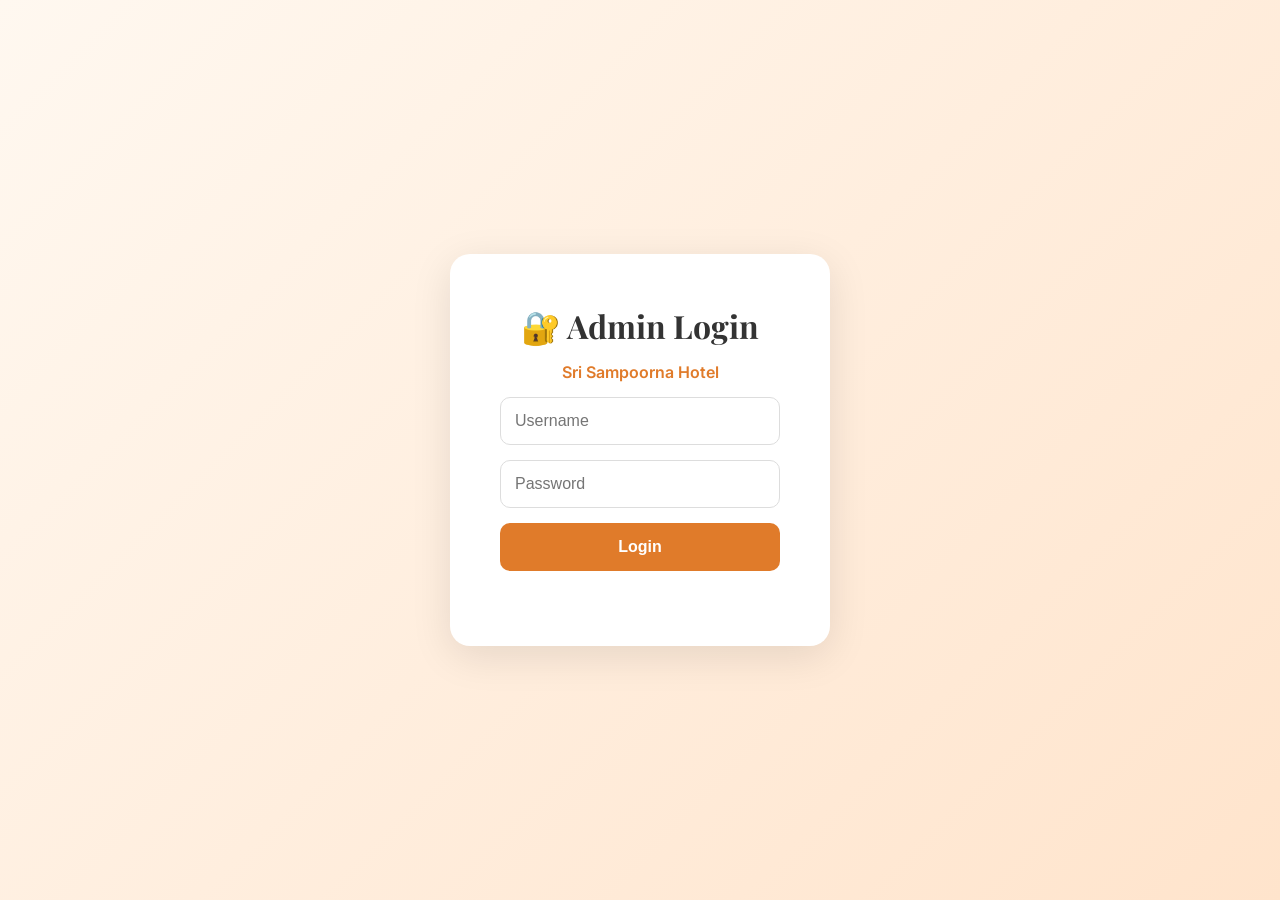
<file: admin.html>
<!DOCTYPE html>
<html lang="en">
<head>
  <meta charset="UTF-8">
  <meta name="viewport" content="width=device-width, initial-scale=1.0">
  <title>Admin - Sri Sampoorna</title>
  <link rel="stylesheet" href="style.css">
  <link href="https://fonts.googleapis.com/css2?family=Playfair+Display:wght@700&family=Inter:wght@400;500;600&display=swap" rel="stylesheet">
</head>
<body>

  <!-- LOGIN -->
  <div id="loginPage" class="login-page">
    <div class="login-box">
      <h2>🔐 Admin Login</h2>
      <p>Sri Sampoorna Hotel</p>
      <input type="text" placeholder="Username" id="adminUser">
      <input type="password" placeholder="Password" id="adminPass">
      <button onclick="adminLogin()">Login</button>
      <p id="loginError" style="color:red;margin-top:10px;"></p>
    </div>
  </div>

  <!-- DASHBOARD -->
  <div id="adminDashboard" style="display:none">
    <div class="admin-layout">

      <div class="admin-sidebar">
        <div class="admin-logo">Sri Sampoorna<br><small>Admin Panel</small></div>
        <ul>
          <li onclick="showTab('overview')" class="active" id="tab-overview">📊 Dashboard</li>
          <li onclick="showTab('menu')" id="tab-menu">🍽️ Menu Manager</li>
          <li onclick="showTab('special')" id="tab-special">⭐ Today's Special</li>
          <li onclick="showTab('feedback')" id="tab-feedback">💬 Feedback</li>
          <li onclick="adminLogout()" style="margin-top:auto;color:#ff6b6b;">🚪 Logout</li>
        </ul>
      </div>

      <div class="admin-content">

        <!-- OVERVIEW -->
        <div id="overview" class="admin-tab">
          <h2>Dashboard Overview</h2>
          <div class="stats-grid">
            <div class="stat-card">
              <h3 id="totalMenuItems">0</h3>
              <p>Menu Items</p>
            </div>
            <div class="stat-card">
              <h3 id="totalFeedback">0</h3>
              <p>Total Feedback</p>
            </div>
            <div class="stat-card">
              <h3>3.9 ⭐</h3>
              <p>Avg Rating</p>
            </div>
            <div class="stat-card">
              <h3>24/7</h3>
              <p>Service Hours</p>
            </div>
          </div>
        </div>

        <!-- MENU MANAGER -->
        <div id="menu" class="admin-tab" style="display:none">
          <h2>🍽️ Menu Manager</h2>
          <div class="add-item-form">
            <h3>Add New Item</h3>
            <div class="add-item-grid">
              <input type="text" placeholder="Dish Name" id="newItemName">
              <input type="number" placeholder="Price (₹)" id="newItemPrice">
              <select id="newItemCategory">
                <option value="breakfast">🍳 Breakfast</option>
                <option value="biryani">🍚 Biryani</option>
                <option value="chinese">🍜 Chinese</option>
                <option value="starters">🍗 Starters</option>
                <option value="curry">🍛 Curry</option>
                <option value="beverages">🥤 Beverages</option>
                <option value="desserts">🍦 Desserts</option>
                <option value="other">🍽️ Other</option>
              </select>
              <select id="newItemVeg">
                <option value="true">🟢 Vegetarian</option>
                <option value="false">🔴 Non-Vegetarian</option>
              </select>
              <input type="text" placeholder="Image URL (optional)" id="newItemImg">
              <button onclick="addNewItem()">➕ Add Item</button>
            </div>
            <p id="addItemMsg" class="success-msg"></p>
          </div>

          <div class="current-menu">
            <h3>Current Menu Items</h3>
            <div class="menu-filter-admin">
              <button class="filter-btn active" onclick="filterAdminMenu('all', this)">All</button>
              <button class="filter-btn" onclick="filterAdminMenu('breakfast', this)">Breakfast</button>
              <button class="filter-btn" onclick="filterAdminMenu('biryani', this)">Biryani</button>
              <button class="filter-btn" onclick="filterAdminMenu('chinese', this)">Chinese</button>
              <button class="filter-btn" onclick="filterAdminMenu('starters', this)">Starters</button>
              <button class="filter-btn" onclick="filterAdminMenu('curry', this)">Curry</button>
              <button class="filter-btn" onclick="filterAdminMenu('beverages', this)">Beverages</button>
              <button class="filter-btn" onclick="filterAdminMenu('desserts', this)">Desserts</button>
            </div>
            <div id="adminMenuList"></div>
          </div>
        </div>

        <!-- TODAY'S SPECIAL -->
        <div id="special" class="admin-tab" style="display:none">
          <h2>⭐ Today's Special</h2>
          <div class="special-form">
            <input type="text" placeholder="Dish Name" id="specialName">
            <input type="number" placeholder="Offer Price (₹)" id="specialOffer">
            <input type="number" placeholder="Original Price (₹)" id="specialOriginal">
            <input type="text" placeholder="Badge Text (e.g. 20% OFF)" id="specialBadge">
            <textarea placeholder="Description" id="specialDesc" rows="3"></textarea>
            <button onclick="saveSpecial()">💾 Save Special</button>
            <p id="specialMsg" class="success-msg"></p>
          </div>
          <div class="special-preview" id="specialPreview"></div>
        </div>

        <!-- FEEDBACK -->
        <div id="feedback" class="admin-tab" style="display:none">
          <h2>💬 Customer Feedback</h2>
          <div id="adminFeedbackList"></div>
        </div>

      </div>
    </div>
  </div>

  <script src="script.js"></script>
</body>
</html>
</file>
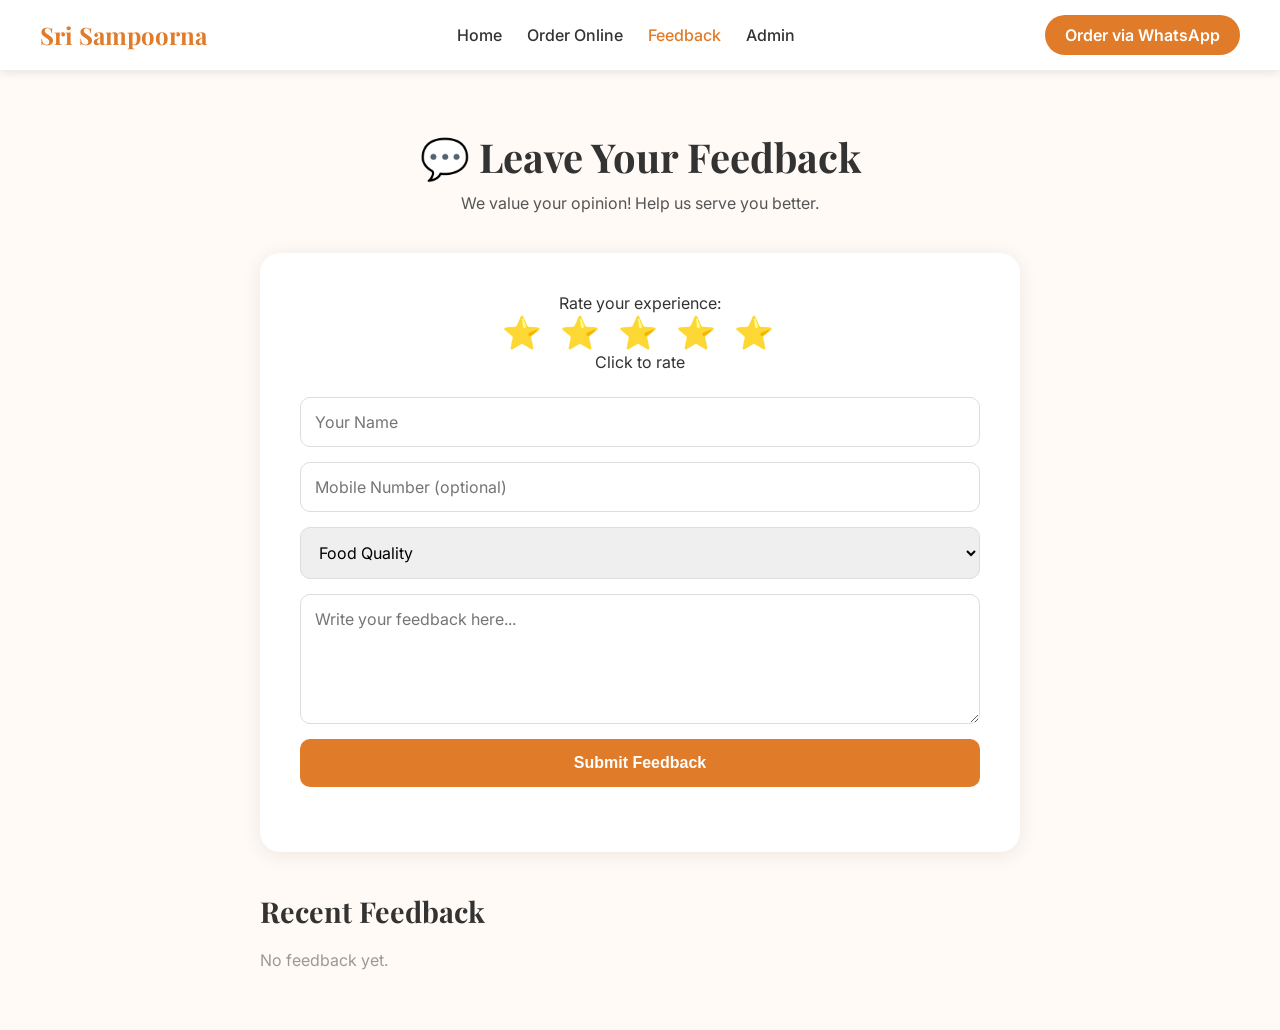
<file: feedback.html>
<!DOCTYPE html>
<html lang="en">
<head>
  <meta charset="UTF-8">
  <meta name="viewport" content="width=device-width, initial-scale=1.0">
  <title>Feedback - Sri Sampoorna</title>
  <link rel="stylesheet" href="style.css">
  <link href="https://fonts.googleapis.com/css2?family=Playfair+Display:wght@700&family=Inter:wght@400;500;600&display=swap" rel="stylesheet">
</head>
<body>

  <nav class="navbar">
    <div class="logo">Sri Sampoorna</div>
    <ul class="nav-links">
      <li><a href="index.html">Home</a></li>
      <li><a href="menu.html">Order Online</a></li>
      <li><a href="feedback.html" style="color:#e07b2a">Feedback</a></li>
      <li><a href="admin.html">Admin</a></li>
    </ul>
    <a href="https://wa.me/919876543210" class="btn-whatsapp">Order via WhatsApp</a>
  </nav>

  <section class="feedback-page">
    <div class="feedback-header">
      <h2>💬 Leave Your Feedback</h2>
      <p>We value your opinion! Help us serve you better.</p>
    </div>

    <div class="feedback-form-box">
      <div class="star-rating">
        <p>Rate your experience:</p>
        <div class="stars-input">
          <span onclick="setRating(5)">⭐</span>
          <span onclick="setRating(4)">⭐</span>
          <span onclick="setRating(3)">⭐</span>
          <span onclick="setRating(2)">⭐</span>
          <span onclick="setRating(1)">⭐</span>
        </div>
        <p id="ratingText">Click to rate</p>
      </div>
      <input type="text" placeholder="Your Name" id="fbName">
      <input type="tel" placeholder="Mobile Number (optional)" id="fbPhone">
      <select id="fbCategory">
        <option>Food Quality</option>
        <option>Service Speed</option>
        <option>Cleanliness</option>
        <option>Value for Money</option>
        <option>Overall Experience</option>
      </select>
      <textarea placeholder="Write your feedback here..." id="fbMessage" rows="5"></textarea>
      <button onclick="submitFeedback()">Submit Feedback</button>
      <p id="fbSuccess" class="success-msg"></p>
    </div>

    <div class="feedback-list">
      <h3>Recent Feedback</h3>
      <div id="feedbackList"></div>
    </div>
  </section>

  <script src="script.js"></script>
</body>
</html>
</file>
<file: style.css>
* { margin: 0; padding: 0; box-sizing: border-box; }

body { font-family: 'Inter', sans-serif; background: #fffaf5; color: #333; }

/* NAVBAR */
.navbar { display: flex; justify-content: space-between; align-items: center; padding: 15px 40px; background: #fff; box-shadow: 0 2px 10px rgba(0,0,0,0.1); position: sticky; top: 0; z-index: 100; }
.logo { font-family: 'Playfair Display', serif; color: #e07b2a; font-size: 1.5rem; font-weight: 700; }
.nav-links { display: flex; list-style: none; gap: 25px; }
.nav-links a { text-decoration: none; color: #333; font-weight: 500; }
.nav-links a:hover { color: #e07b2a; }
.btn-whatsapp { background: #e07b2a; color: white; padding: 10px 20px; border-radius: 25px; text-decoration: none; font-weight: 600; }

/* HERO */
.hero { background: linear-gradient(rgba(0,0,0,0.6), rgba(0,0,0,0.6)), url('https://images.unsplash.com/photo-1585937421612-70a008356fbe?w=1600') center/cover; min-height: 100vh; display: flex; flex-direction: column; justify-content: center; align-items: center; text-align: center; color: white; padding: 40px; }
.hero-badges { display: flex; gap: 15px; margin-bottom: 20px; }
.hero-badges span { background: #e07b2a; padding: 6px 15px; border-radius: 20px; font-size: 0.9rem; }
.hero h1 { font-family: 'Playfair Display', serif; font-size: 4rem; margin-bottom: 10px; }
.telugu { color: #f4c430; font-size: 1.8rem; margin-bottom: 15px; }
.hero-sub { font-size: 1.1rem; margin-bottom: 30px; opacity: 0.9; max-width: 600px; }
.hero-btns { display: flex; gap: 15px; flex-wrap: wrap; justify-content: center; }
.btn-primary { background: #e07b2a; color: white; padding: 14px 28px; border-radius: 30px; text-decoration: none; font-weight: 600; }
.btn-green { background: #25d366; color: white; padding: 14px 28px; border-radius: 30px; text-decoration: none; font-weight: 600; }
.btn-dark { background: rgba(255,255,255,0.2); color: white; padding: 14px 28px; border-radius: 30px; text-decoration: none; font-weight: 600; border: 1px solid white; }
.btn-outline { background: transparent; color: #e07b2a; padding: 12px 25px; border-radius: 25px; text-decoration: none; font-weight: 600; border: 2px solid #e07b2a; }

/* STORY */
.story { text-align: center; padding: 80px 40px; background: #fffaf5; }
.leaf-icon { font-size: 2rem; margin-bottom: 15px; }
.story h2 { font-family: 'Playfair Display', serif; font-size: 2.5rem; margin-bottom: 20px; }
.story p { max-width: 700px; margin: 0 auto; line-height: 1.8; color: #555; font-size: 1.05rem; }

/* GALLERY */
.gallery { padding: 80px 40px; background: #111; text-align: center; }
.gallery h2 { font-family: 'Playfair Display', serif; font-size: 2.5rem; color: white; margin-bottom: 40px; }
.gallery-grid { display: grid; grid-template-columns: 2fr 1fr 1fr; grid-template-rows: auto auto; gap: 15px; max-width: 1100px; margin: 0 auto; }
.gallery-grid img { width: 100%; height: 250px; object-fit: cover; border-radius: 10px; transition: transform 0.3s; cursor: pointer; }
.gallery-grid img:first-child { grid-row: span 2; height: 515px; }
.gallery-grid img:hover { transform: scale(1.02); }

/* REVIEWS */
.reviews { padding: 80px 40px; background: #fff8f0; text-align: center; }
.reviews h2 { font-family: 'Playfair Display', serif; font-size: 2.5rem; margin-bottom: 10px; }
.rating-badge { color: #e07b2a; font-size: 1.1rem; margin-bottom: 40px; }
.review-cards { display: grid; grid-template-columns: repeat(3, 1fr); gap: 25px; max-width: 1100px; margin: 0 auto; }
.review-card { background: #fff; border-radius: 15px; padding: 25px; text-align: left; box-shadow: 0 3px 15px rgba(0,0,0,0.08); }
.stars { color: #f4c430; font-size: 1.2rem; margin-bottom: 12px; }
.review-card p { color: #555; line-height: 1.6; margin-bottom: 15px; font-style: italic; }
.review-card strong { display: block; color: #333; }
.review-card span { color: #999; font-size: 0.85rem; }

/* BOOKING */
.booking { padding: 80px 40px; background: #fffaf5; text-align: center; }
.booking h2 { font-family: 'Playfair Display', serif; font-size: 2.5rem; margin-bottom: 10px; }
.booking p { color: #555; margin-bottom: 30px; }
.booking-form { display: flex; flex-direction: column; gap: 15px; max-width: 450px; margin: 0 auto; }
.booking-form input, .booking-form select { padding: 14px; border: 1px solid #ddd; border-radius: 10px; font-size: 1rem; background: #fff; }
.booking-form button { background: #e07b2a; color: white; padding: 15px; border: none; border-radius: 10px; font-size: 1rem; font-weight: 600; cursor: pointer; }
.booking-form button:hover { background: #c96a1f; }
.success-msg { color: green; font-weight: 600; margin-top: 10px; }

/* CONTACT */
.contact { padding: 80px 40px; background: #fff8f0; }
.contact h2 { font-family: 'Playfair Display', serif; font-size: 2rem; margin-bottom: 20px; }
.contact p { color: #555; margin-bottom: 10px; font-size: 1rem; }
.contact-btns { display: flex; gap: 15px; margin-top: 20px; flex-wrap: wrap; }

/* FOOTER */
footer { background: #1a1a1a; color: #ccc; padding: 60px 40px 20px; }
.footer-grid { display: grid; grid-template-columns: repeat(3, 1fr); gap: 40px; margin-bottom: 40px; }
footer h3 { color: #e07b2a; font-family: 'Playfair Display', serif; font-size: 1.4rem; margin-bottom: 10px; }
footer h4 { color: white; margin-bottom: 15px; }
footer ul { list-style: none; }
footer ul li { margin-bottom: 8px; }
footer ul a { color: #ccc; text-decoration: none; }
footer ul a:hover { color: #e07b2a; }
footer p { color: #aaa; line-height: 1.7; }
.footer-bottom { text-align: center; padding-top: 20px; border-top: 1px solid #333; color: #666; }

/* MENU PAGE */
.menu-section { display: flex; gap: 30px; padding: 40px; align-items: flex-start; }
.menu-left { flex: 1; }
.menu-left h2 { font-family: 'Playfair Display', serif; font-size: 2rem; margin-bottom: 10px; }
.menu-left p { color: #555; margin-bottom: 20px; }
#searchInput { width: 100%; padding: 12px 20px; border-radius: 25px; border: 1px solid #ddd; font-size: 1rem; margin-bottom: 20px; }
.category-filters { display: flex; gap: 10px; flex-wrap: wrap; margin-bottom: 25px; }
.filter-btn { padding: 8px 20px; border-radius: 20px; border: 1px solid #ddd; background: #fff; cursor: pointer; font-size: 0.9rem; }
.filter-btn.active { background: #e07b2a; color: white; border-color: #e07b2a; }
.menu-grid { display: grid; grid-template-columns: repeat(3, 1fr); gap: 20px; }
.menu-card { background: #fff; border-radius: 12px; overflow: hidden; box-shadow: 0 2px 10px rgba(0,0,0,0.08); position: relative; }
.menu-card img { width: 100%; height: 150px; object-fit: cover; }
.veg-dot { position: absolute; top: 10px; right: 10px; width: 16px; height: 16px; border-radius: 50%; }
.veg { background: green; }
.nonveg { background: red; }
.menu-card-info { padding: 12px; }
.menu-card-info h4 { font-size: 0.95rem; margin-bottom: 8px; }
.menu-card-bottom { display: flex; justify-content: space-between; align-items: center; }
.price { color: #e07b2a; font-weight: 700; }
.menu-card-bottom button { background: #e07b2a; color: white; border: none; padding: 6px 14px; border-radius: 8px; cursor: pointer; font-weight: 600; }

/* CART */
.cart { width: 350px; background: #fff; border-radius: 15px; padding: 20px; box-shadow: 0 3px 20px rgba(0,0,0,0.1); position: sticky; top: 80px; }
.cart-header { background: #e07b2a; color: white; padding: 15px; border-radius: 10px; font-weight: 700; font-size: 1.1rem; margin-bottom: 15px; }
.empty-cart { text-align: center; color: #999; padding: 20px; }
.cart-item { display: flex; justify-content: space-between; align-items: center; padding: 10px 0; border-bottom: 1px solid #f0f0f0; font-size: 0.9rem; }
.qty-controls { display: flex; align-items: center; gap: 8px; }
.qty-controls button { background: #e07b2a; color: white; border: none; width: 25px; height: 25px; border-radius: 50%; cursor: pointer; font-size: 1rem; }
.cart-total { padding: 15px 0; font-size: 1.1rem; border-top: 2px solid #e07b2a; margin-top: 10px; }
.order-form { display: flex; flex-direction: column; gap: 12px; margin-top: 15px; }
.order-form input { padding: 12px; border: 1px solid #ddd; border-radius: 8px; font-size: 0.95rem; }

/* PAYMENT */
.payment-section { background: #fff8f0; padding: 15px; border-radius: 10px; }
.payment-section h4 { margin-bottom: 12px; color: #333; }
.payment-options { display: flex; gap: 10px; margin-bottom: 15px; flex-wrap: wrap; }
.payment-opt { display: flex; align-items: center; gap: 6px; cursor: pointer; padding: 8px 12px; border: 1px solid #ddd; border-radius: 8px; background: #fff; }
.payment-detail { padding: 10px; background: #fff; border-radius: 8px; }
.payment-detail p { color: #555; margin-bottom: 8px; }
.payment-detail input { width: 100%; padding: 10px; border: 1px solid #ddd; border-radius: 8px; margin-bottom: 8px; }

/* COUPON */
.coupon-section { background: #f9f9f9; padding: 15px; border-radius: 10px; }
.coupon-section h4 { margin-bottom: 10px; }
.coupon-input { display: flex; gap: 8px; }
.coupon-input input { flex: 1; padding: 10px; border: 1px solid #ddd; border-radius: 8px; }
.coupon-input button { background: #e07b2a; color: white; border: none; padding: 10px 15px; border-radius: 8px; cursor: pointer; }
#couponMsg { font-size: 0.9rem; margin-top: 8px; }
.place-order-btn { background: #e07b2a; color: white; padding: 15px; border: none; border-radius: 10px; font-size: 1rem; font-weight: 700; cursor: pointer; width: 100%; }

/* MODAL */
.modal { position: fixed; top: 0; left: 0; width: 100%; height: 100%; background: rgba(0,0,0,0.5); display: flex; justify-content: center; align-items: center; z-index: 999; }
.modal-box { background: #fff; padding: 40px; border-radius: 20px; max-width: 450px; text-align: center; }
.modal-box h2 { font-size: 2rem; margin-bottom: 15px; }
.modal-box p { color: #555; line-height: 1.8; margin-bottom: 20px; }
.modal-box button { background: #e07b2a; color: white; padding: 12px 30px; border: none; border-radius: 10px; cursor: pointer; font-size: 1rem; }
.order-tracking { display: flex; flex-direction: column; gap: 10px; margin: 20px 0; }
.track-step { padding: 10px; background: #f0f0f0; border-radius: 8px; color: #999; }
.track-step.active { background: #e8f5e9; color: green; font-weight: 600; }

/* FEEDBACK PAGE */
.feedback-page { max-width: 800px; margin: 0 auto; padding: 60px 20px; }
.feedback-header { text-align: center; margin-bottom: 40px; }
.feedback-header h2 { font-family: 'Playfair Display', serif; font-size: 2.5rem; margin-bottom: 10px; }
.feedback-header p { color: #555; }
.feedback-form-box { background: #fff; padding: 40px; border-radius: 20px; box-shadow: 0 3px 20px rgba(0,0,0,0.08); margin-bottom: 40px; display: flex; flex-direction: column; gap: 15px; }
.star-rating { text-align: center; margin-bottom: 10px; }
.stars-input { font-size: 2rem; cursor: pointer; letter-spacing: 5px; }
.feedback-form-box input, .feedback-form-box select, .feedback-form-box textarea { padding: 14px; border: 1px solid #ddd; border-radius: 10px; font-size: 1rem; font-family: 'Inter', sans-serif; }
.feedback-form-box button { background: #e07b2a; color: white; padding: 15px; border: none; border-radius: 10px; font-size: 1rem; font-weight: 600; cursor: pointer; }
.feedback-list h3 { font-family: 'Playfair Display', serif; font-size: 1.8rem; margin-bottom: 20px; }
.feedback-item { background: #fff; padding: 20px; border-radius: 12px; margin-bottom: 15px; box-shadow: 0 2px 10px rgba(0,0,0,0.06); }
.fb-header { display: flex; gap: 15px; align-items: center; margin-bottom: 8px; }
.fb-category { color: #e07b2a; font-size: 0.85rem; margin-bottom: 8px; }

/* ADMIN */
.login-page { min-height: 100vh; display: flex; justify-content: center; align-items: center; background: linear-gradient(135deg, #fff8f0, #ffe4cc); }
.login-box { background: #fff; padding: 50px; border-radius: 20px; box-shadow: 0 10px 40px rgba(0,0,0,0.1); text-align: center; width: 380px; display: flex; flex-direction: column; gap: 15px; }
.login-box h2 { font-family: 'Playfair Display', serif; font-size: 2rem; color: #333; }
.login-box p { color: #e07b2a; font-weight: 600; }
.login-box input { padding: 14px; border: 1px solid #ddd; border-radius: 10px; font-size: 1rem; }
.login-box button { background: #e07b2a; color: white; padding: 15px; border: none; border-radius: 10px; font-size: 1rem; font-weight: 600; cursor: pointer; }
.admin-layout { display: flex; min-height: 100vh; }
.admin-sidebar { width: 220px; background: #1a1a1a; color: white; padding: 30px 0; display: flex; flex-direction: column; position: fixed; height: 100vh; }
.admin-logo { padding: 0 20px 30px; font-family: 'Playfair Display', serif; color: #e07b2a; font-size: 1.2rem; border-bottom: 1px solid #333; margin-bottom: 20px; }
.admin-sidebar ul { list-style: none; flex: 1; display: flex; flex-direction: column; }
.admin-sidebar li { padding: 15px 20px; cursor: pointer; color: #ccc; transition: all 0.2s; }
.admin-sidebar li:hover, .admin-sidebar li.active { background: #e07b2a; color: white; }
.admin-content { margin-left: 220px; padding: 40px; flex: 1; background: #f9f9f9; min-height: 100vh; }
.admin-content h2 { font-family: 'Playfair Display', serif; font-size: 2rem; margin-bottom: 30px; }
.stats-grid { display: grid; grid-template-columns: repeat(4, 1fr); gap: 20px; margin-bottom: 40px; }
.stat-card { background: #fff; padding: 30px; border-radius: 15px; text-align: center; box-shadow: 0 2px 10px rgba(0,0,0,0.06); }
.stat-card h3 { font-size: 2.5rem; color: #e07b2a; margin-bottom: 5px; }
.stat-card p { color: #555; }
.add-item-form { background: #fff; padding: 30px; border-radius: 15px; margin-bottom: 30px; box-shadow: 0 2px 10px rgba(0,0,0,0.06); }
.add-item-form h3 { margin-bottom: 20px; color: #333; }
.add-item-grid { display: grid; grid-template-columns: repeat(3, 1fr); gap: 15px; }
.add-item-grid input, .add-item-grid select { padding: 12px; border: 1px solid #ddd; border-radius: 8px; font-size: 0.95rem; }
.add-item-grid button { background: #e07b2a; color: white; border: none; border-radius: 8px; cursor: pointer; font-weight: 600; font-size: 0.95rem; }
.current-menu h3 { margin-bottom: 15px; }
.menu-filter-admin { display: flex; gap: 10px; flex-wrap: wrap; margin-bottom: 20px; }
.admin-menu-item { display: flex; align-items: center; gap: 15px; background: #fff; padding: 15px 20px; border-radius: 10px; margin-bottom: 10px; box-shadow: 0 1px 5px rgba(0,0,0,0.05); }
.item-name { flex: 1; font-weight: 600; }
.item-cat { color: #e07b2a; font-size: 0.85rem; background: #fff8f0; padding: 4px 10px; border-radius: 10px; }
.item-price { font-weight: 700; color: #333; min-width: 60px; }
.delete-btn { background: #ff4444; color: white; border: none; padding: 8px 14px; border-radius: 8px; cursor: pointer; font-size: 0.85rem; }
.special-form { background: #fff; padding: 30px; border-radius: 15px; display: flex; flex-direction: column; gap: 15px; max-width: 500px; box-shadow: 0 2px 10px rgba(0,0,0,0.06); }
.special-form input, .special-form textarea { padding: 12px; border: 1px solid #ddd; border-radius: 8px; font-size: 0.95rem; }
.special-form button { background: #e07b2a; color: white; padding: 14px; border: none; border-radius: 8px; cursor: pointer; font-weight: 600; }
.special-preview { margin-top: 30px; }
.special-card { background: #fff; padding: 25px; border-radius: 15px; max-width: 400px; box-shadow: 0 2px 10px rgba(0,0,0,0.08); }
.special-badge { background: #e07b2a; color: white; padding: 5px 12px; border-radius: 5px; font-size: 0.85rem; font-weight: 600; }
.offer-price { color: #e07b2a; font-size: 1.5rem; font-weight: 700; margin-right: 10px; }
.original-price { color: #999; text-decoration: line-through; }

/* RESPONSIVE */
@media (max-width: 768px) {
  .navbar { flex-direction: column; gap: 15px; padding: 15px 20px; }
  .nav-links { flex-wrap: wrap; justify-content: center; gap: 10px; }
  .hero h1 { font-size: 2.5rem; }
  .telugu { font-size: 1.2rem; }
  .footer-grid { grid-template-columns: 1fr; }
  .review-cards { grid-template-columns: 1fr; }
  .menu-section { flex-direction: column; padding: 20px; }
  .cart { width: 100%; position: static; }
  .menu-grid { grid-template-columns: repeat(2, 1fr); }
  .stats-grid { grid-template-columns: repeat(2, 1fr); }
  .add-item-grid { grid-template-columns: 1fr; }
  .admin-sidebar { width: 100%; height: auto; position: relative; }
  .admin-content { margin-left: 0; }
  .gallery-grid { grid-template-columns: 1fr; }
  .gallery-grid img:first-child { height: 250px; grid-row: span 1; }
}
</file>
